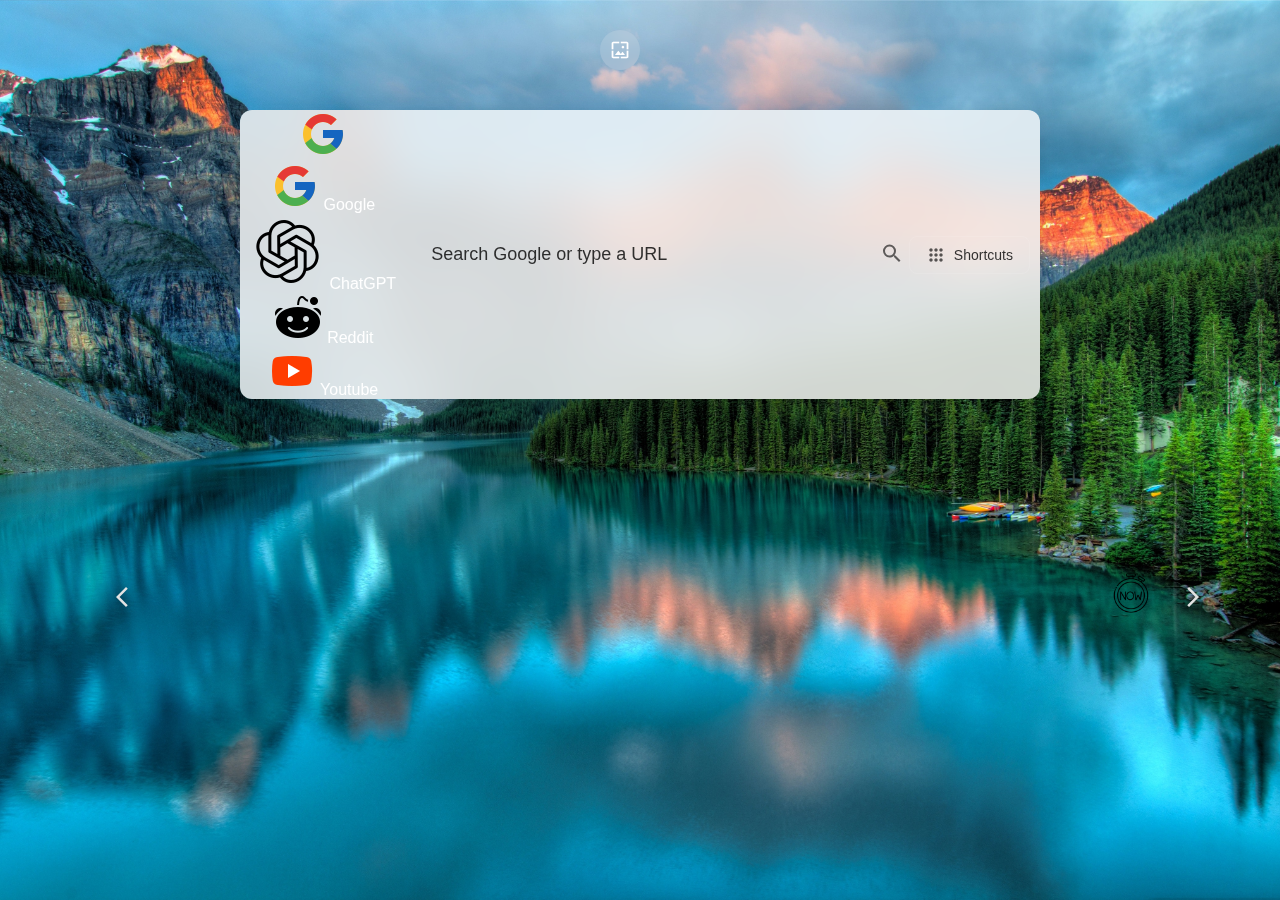
<file: extension/src/pages/index.html>
<!DOCTYPE html>
<html>
<head>
    <title>New Tab</title>
    <link rel="stylesheet" href="../styles/css/global/styles.css">
    <link rel="stylesheet" href="../styles/css/components/search.css">
    <link rel="stylesheet" href="../styles/css/components/timeline.css">
    <link rel="stylesheet" href="../styles/css/components/login.css">
    <link href="https://fonts.googleapis.com/icon?family=Material+Icons" rel="stylesheet">
</head>
<body>
    <div class="wallpaper-selector">
        <button id="changeWallpaper" class="wallpaper-button">
            <span class="material-icons">wallpaper</span>
        </button>
        <div id="wallpaperDropdown" class="wallpaper-dropdown">
            <!-- Categories and photos will be added here dynamically -->
        </div>
    </div>
    <div class="container">
        <div class="greeting"></div>
        <div class="search-bar-container">
            <div class="search-engine-selector">
                <img id="search-engine-icon" src="../assets/icons/google.png" alt="Engine Icon" />
                <div id="engine-dropdown" class="engine-dropdown">
                    <div class="engine-option" data-engine="google">
                        <img src="../assets/icons/google.png" alt="Google" /> Google
                    </div>
                    <div class="engine-option" data-engine="chatgpt">
                        <img src="../assets/icons/chatgpt.png" alt="ChatGPT" /> ChatGPT
                    </div>
                    <div class="engine-option" data-engine="reddit">
                        <img src="../assets/icons/reddit.png" alt="Reddit" /> Reddit
                    </div>
                    <div class="engine-option" data-engine="youtube">
                        <img src="../assets/icons/youtube.png" alt="Youtube" /> Youtube
                    </div>
                </div>
            </div>

            
            <div class="search-container">
                <input type="text" class="search-input" placeholder="Search Google or type a URL">
                <button class="search-button">
                    <svg focusable="false" xmlns="http://www.w3.org/2000/svg" viewBox="0 0 24 24">
                        <path d="M15.5 14h-.79l-.28-.27A6.471 6.471 0 0 0 16 9.5 6.5 6.5 0 1 0 9.5 16c1.61 0 3.09-.59 4.23-1.57l.27.28v.79l5 4.99L20.49 19l-4.99-5zm-6 0C7.01 14 5 11.99 5 9.5S7.01 5 9.5 5 14 7.01 14 9.5 11.99 14 9.5 14z"></path>
                    </svg>
                </button>
            </div>
            <div class="shortcuts-container">
                <button id="shortcuts-button" class="shortcuts-button">
                    <svg xmlns="http://www.w3.org/2000/svg" height="24px" viewBox="0 -960 960 960" width="24px" fill="currentColor">
                        <path d="M240-160q-33 0-56.5-23.5T160-240q0-33 23.5-56.5T240-320q33 0 56.5 23.5T320-240q0 33-23.5 56.5T240-160Zm240 0q-33 0-56.5-23.5T400-240q0-33 23.5-56.5T480-320q33 0 56.5 23.5T560-240q0 33-23.5 56.5T480-160Zm240 0q-33 0-56.5-23.5T640-240q0-33 23.5-56.5T720-320q33 0 56.5 23.5T800-240q0 33-23.5 56.5T720-160ZM240-400q-33 0-56.5-23.5T160-480q0-33 23.5-56.5T240-560q33 0 56.5 23.5T320-480q0 33-23.5 56.5T240-400Zm240 0q-33 0-56.5-23.5T400-480q0-33 23.5-56.5T480-560q33 0 56.5 23.5T560-480q0 33-23.5 56.5T480-400Zm240 0q-33 0-56.5-23.5T640-480q0-33 23.5-56.5T720-560q33 0 56.5 23.5T800-480q0 33-23.5 56.5T720-400ZM240-640q-33 0-56.5-23.5T160-720q0-33 23.5-56.5T240-800q33 0 56.5 23.5T320-720q0 33-23.5 56.5T240-640Zm240 0q-33 0-56.5-23.5T400-720q0-33 23.5-56.5T480-800q33 0 56.5 23.5T560-720q0 33-23.5 56.5T480-640Zm240 0q-33 0-56.5-23.5T640-720q0-33 23.5-56.5T720-800q33 0 56.5 23.5T800-720q0 33-23.5 56.5T720-640Z"/>
                    </svg>
                    <span>Shortcuts</span>
                </button>
                <div id="shortcuts-dropdown" class="shortcuts-dropdown">
                    <div id="quickLinksGrid" class="quick-links-grid">
                        <!-- Quick links will be inserted here dynamically -->
                    </div>
                </div>
            </div>
        </div>

        <!-- Login Section -->
        <div id="login-section" class="login-section" style="display: none;">
            <button id="login-button" class="login-button">Sign in with Google</button>
        </div>

        <!-- Loading Section -->
        <div id="loading" class="loading" style="display: none;">
            Loading your daily summary...
        </div>

        <!-- Timeline Container -->
        <div class="timeline-wrapper" style="display: none;">        
            <div class="timeline-container">
                <div class="timeline-line"></div>
                <div class="timeline-events" id="timeline-events"></div>
            </div>
        </div>
        
        <!-- Move these outside the timeline-wrapper -->
        <button id="scroll-left" class="nav-button">
            <img src="../assets/icons/arrow_back.svg" alt="Scroll Left" />
        </button>
        <button id="scroll-latest" class="nav-button">
            <img src="../assets/icons/now-clock.png" alt="Go to Latest" />
        </button>
        <button id="scroll-right" class="nav-button">
            <img src="../assets/icons/arrow_forward.svg" alt="Scroll Right" />
        </button>
          

        <!-- Modal for adding new shortcut -->
        <div id="addShortcutModal" class="modal">
            <div class="modal-content">
                <h3>Add Shortcut</h3>
                <div class="modal-form">
                    <div class="form-group">
                        <label for="shortcutName">Name</label>
                        <input type="text" id="shortcutName" placeholder="Enter a name">
                    </div>
                    <div class="form-group">
                        <label for="shortcutUrl">URL</label>
                        <input type="text" id="shortcutUrl" placeholder="Enter a URL">
                    </div>
                    <div class="modal-buttons">
                        <button id="cancelShortcut" class="btn-secondary">Cancel</button>
                        <button id="saveShortcut" class="btn-primary">Done</button>
                    </div>
                </div>
            </div>
        </div>

<!-- Modal for adding new search engine -->
        <div id="addEngineModal" class="modal">
            <div class="modal-content">
                <h3>Add Search Engine</h3>
                <div class="modal-form">
                    <div class="form-group">
                        <label for="engineName">Engine Name</label>
                        <input type="text" id="engineName" placeholder="Enter name (e.g., Google)" />
                    </div>
                    <div class="form-group">
                        <label for="engineUrl">Search URL</label>
                        <input type="text" id="engineUrl" placeholder="Just enter the website (e.g., google.com)" />
                        <small>Supported: google.com, youtube.com, reddit.com, chat.openai.com, wikipedia.org</small>

                    </div>
                    <div class="form-group">
                        <label for="engineIcon">Icon URL (optional)</label>
                        <input type="text" id="engineIcon" placeholder="Enter icon URL (optional)" />
                    </div>
                    <div class="modal-buttons">
                        <button id="cancelEngine" class="btn-secondary">Cancel</button>
                        <button id="saveEngine" class="btn-primary">Save Engine</button>
                    </div>
                </div>
            </div>
        </div>

    </div>
    <script type="module" src="../components/search/search.js"></script>
    <script type="module" src="./main.js"></script>
    <script type="module" src="../components/wallpaper/wallPaper.js"></script>
</body>
</html>
</file>
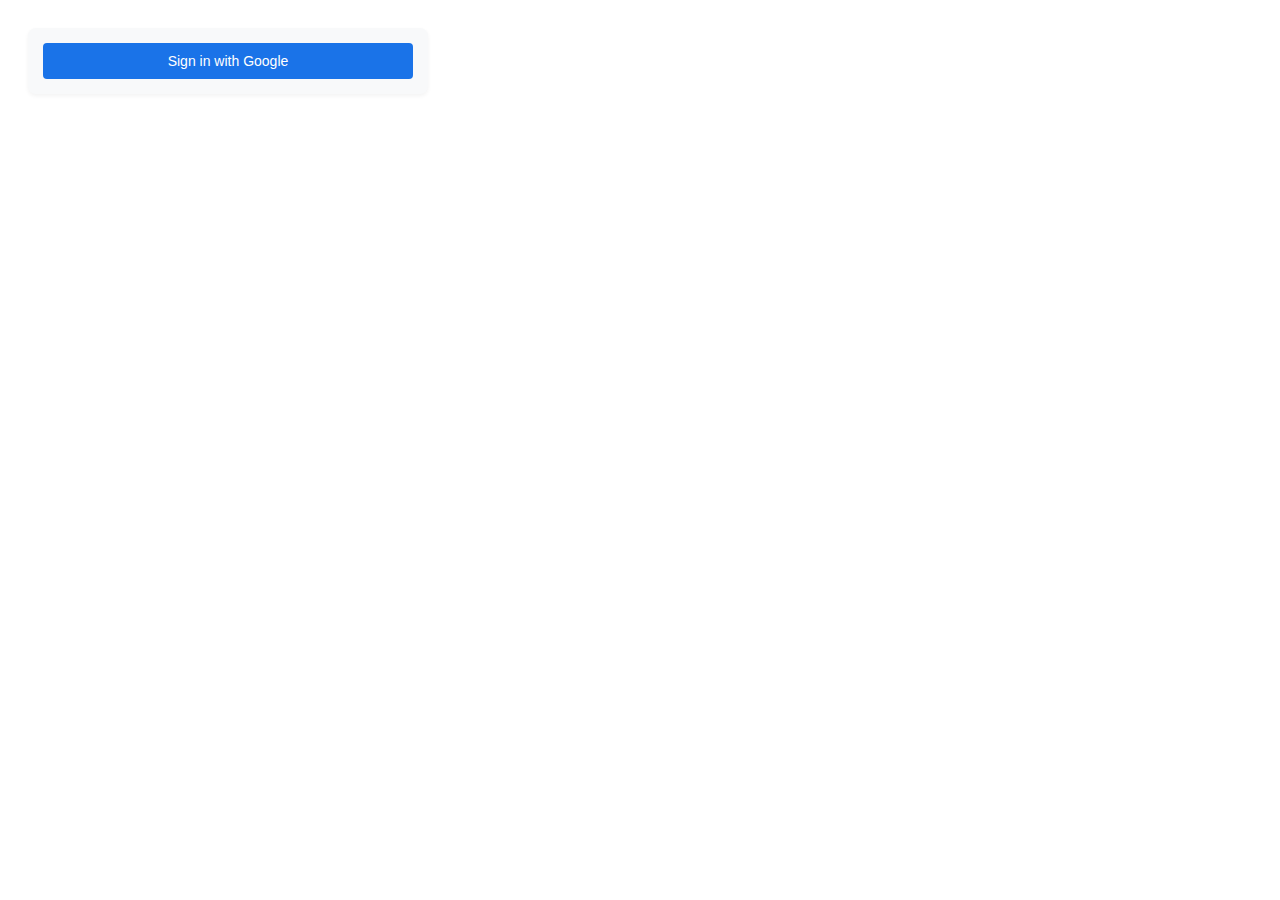
<file: popup.html>
<!DOCTYPE html>
<html>
<head>
  <title>One Minute Catch-Up</title>
  <style>
    body {
      width: 400px;
      padding: 20px;
      font-family: -apple-system, BlinkMacSystemFont, 'Segoe UI', Roboto, Oxygen, Ubuntu, Cantarell, sans-serif;
    }
    .container {
      display: flex;
      flex-direction: column;
      gap: 20px;
    }
    .section {
      background: #f8f9fa;
      border-radius: 8px;
      padding: 15px;
      box-shadow: 0 2px 4px rgba(0,0,0,0.05);
    }
    .section-title {
      font-size: 16px;
      font-weight: 600;
      color: #1a73e8;
      margin-bottom: 10px;
    }
    .content {
      font-size: 14px;
      line-height: 1.5;
      color: #202124;
    }
    .login-button {
      background: #1a73e8;
      color: white;
      border: none;
      padding: 10px 20px;
      border-radius: 4px;
      cursor: pointer;
      font-size: 14px;
      width: 100%;
      transition: background-color 0.2s;
    }
    .login-button:hover {
      background: #1557b0;
    }
    .login-button:disabled {
      background: #ccc;
      cursor: not-allowed;
    }
    .loading {
      text-align: center;
      color: #5f6368;
      padding: 20px;
    }
    .error {
      background: #fce8e6;
      color: #d93025;
      padding: 10px;
      border-radius: 4px;
      margin: 10px 0;
      font-size: 13px;
    }
    .notice {
      background: #f8f9fa;
      color: #5f6368;
      padding: 10px;
      border-radius: 4px;
      margin: 10px 0;
      font-size: 13px;
      text-align: center;
    }
    ul {
      margin: 10px 0;
      padding-left: 20px;
      list-style-type: none;
    }
    li {
      margin: 8px 0;
      padding: 8px;
      background: white;
      border-radius: 4px;
      border-left: 3px solid #1a73e8;
      display: flex;
      flex-direction: column;
      gap: 4px;
    }
    .time {
      color: #1a73e8;
      font-weight: 500;
      margin-right: 8px;
    }
    .calendar-name {
      font-size: 12px;
      opacity: 0.8;
      margin-top: 4px;
      font-style: italic;
    }
    .date-header {
      font-weight: 500;
      color: #5f6368;
      margin: 15px 0 5px 0;
    }
    /* Email styles */
    h4 {
      color: #5f6368;
      font-size: 14px;
      margin: 15px 0 8px 0;
    }
    .email-from, .email-to {
      color: #1a73e8;
      font-size: 13px;
      display: block;
    }
    .email-subject {
      display: block;
      margin-top: 2px;
      color: #202124;
    }
    #yesterday-content ul li {
      padding: 10px;
      margin: 6px 0;
      background: #f8f9fa;
      border-left: 3px solid #1a73e8;
    }
  </style>
</head>
<body>
  <div class="container">
    <div id="login-section" class="section">
      <button id="login-button" class="login-button">Sign in with Google</button>
    </div>

    <div id="summary-section" class="section" style="display: none;">
      <div class="section-title">Yesterday's Activity</div>
      <div id="yesterday-content" class="content"></div>
    </div>

    <div id="today-calendar-section" class="section" style="display: none;">
      <div class="section-title">Today's Schedule</div>
      <div id="today-calendar-content" class="content"></div>
    </div>

    <div id="tomorrow-calendar-section" class="section" style="display: none;">
      <div class="section-title">Tomorrow's Schedule</div>
      <div id="tomorrow-calendar-content" class="content"></div>
    </div>

    <div id="loading" class="loading" style="display: none;">
      Loading your daily summary...
    </div>
  </div>
  <script src="popup.js"></script>
</body>
</html>
</file>
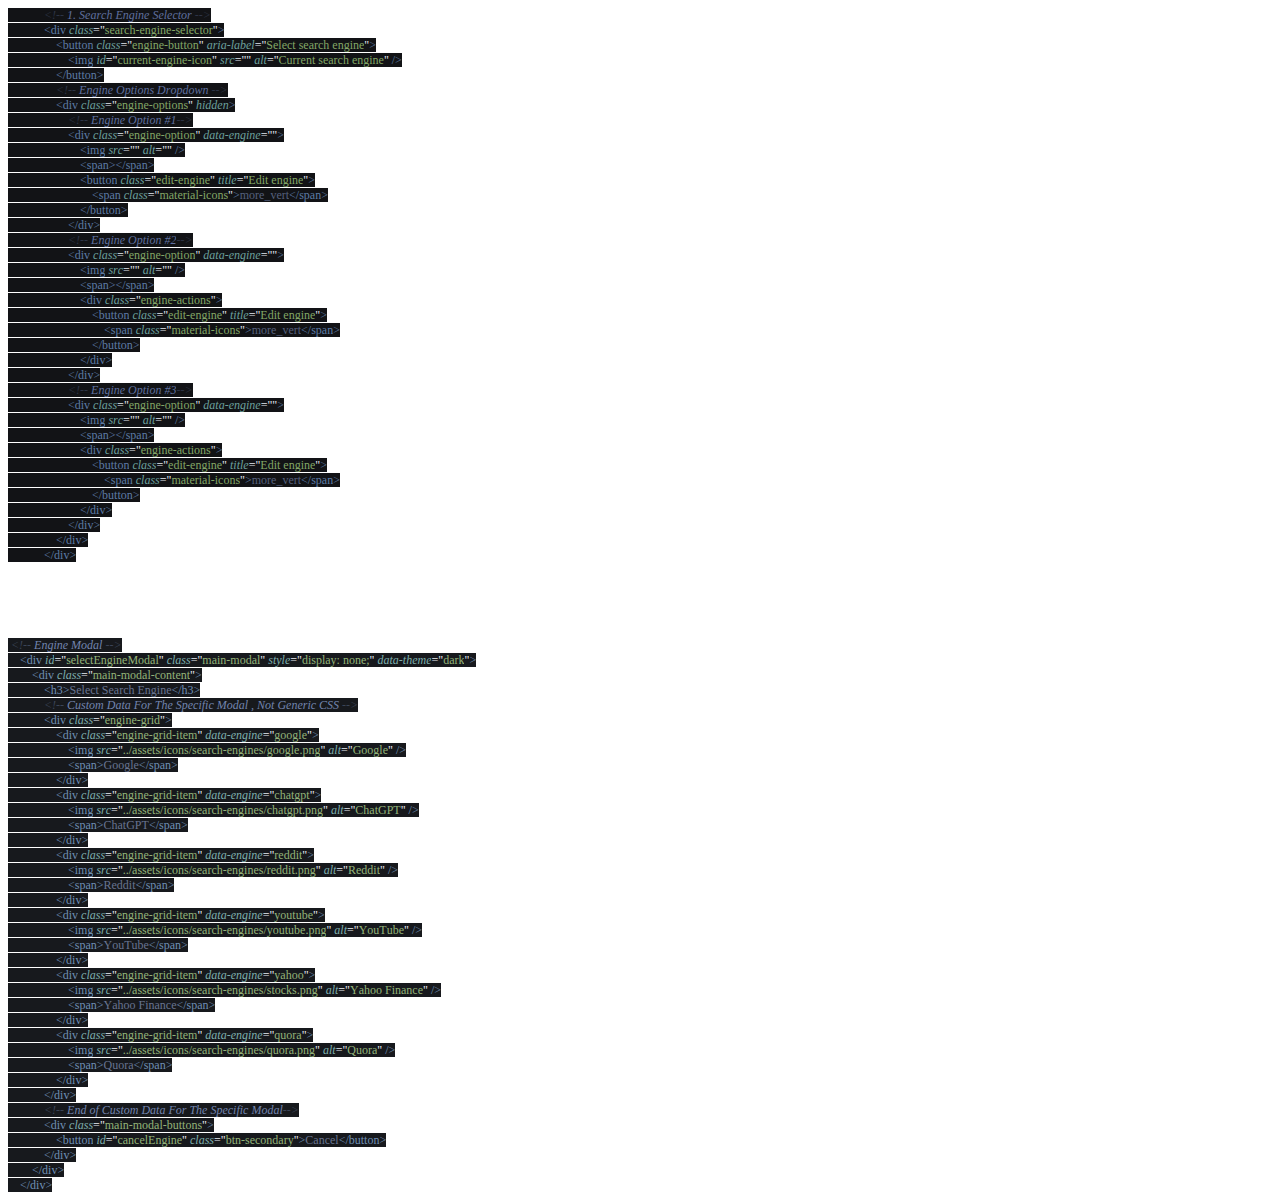
<file: search-engine-snapshot/search-engine.html>
<!DOCTYPE html PUBLIC "-//W3C//DTD HTML 4.01//EN" "http://www.w3.org/TR/html4/strict.dtd">
<html>
<head>
  <meta http-equiv="Content-Type" content="text/html; charset=utf-8">
  <meta http-equiv="Content-Style-Type" content="text/css">
  <title></title>
  <meta name="Generator" content="Cocoa HTML Writer">
  <meta name="CocoaVersion" content="2575.5">
  <style type="text/css">
    p.p1 {margin: 0.0px 0.0px 0.0px 0.0px; font: 12.0px Menlo; color: #5f6f9e; -webkit-text-stroke: #5f6f9e}
    p.p2 {margin: 0.0px 0.0px 0.0px 0.0px; font: 12.0px Menlo; color: #82a666; -webkit-text-stroke: #82a666}
    p.p3 {margin: 0.0px 0.0px 0.0px 0.0px; font: 12.0px Menlo; color: #55607d; -webkit-text-stroke: #55607d}
    p.p4 {margin: 0.0px 0.0px 0.0px 0.0px; font: 12.0px Menlo; color: #55607d; -webkit-text-stroke: #55607d; min-height: 14.0px}
    p.p5 {margin: 0.0px 0.0px 0.0px 0.0px; font: 12.0px Menlo; color: #7284ae; -webkit-text-stroke: #7284ae}
    p.p6 {margin: 0.0px 0.0px 0.0px 0.0px; font: 12.0px Menlo; color: #93b379; -webkit-text-stroke: #93b379}
    p.p7 {margin: 0.0px 0.0px 0.0px 0.0px; font: 12.0px Menlo; color: #687490; -webkit-text-stroke: #687490}
    p.p8 {margin: 0.0px 0.0px 0.0px 0.0px; font: 12.0px Menlo; color: #6f8fb4; -webkit-text-stroke: #6f8fb4}
    span.s1 {font-kerning: none; color: #55607d; background-color: #121316; -webkit-text-stroke: 0px #55607d}
    span.s2 {font-kerning: none; color: #2d3445; background-color: #121316; -webkit-text-stroke: 0px #2d3445}
    span.s3 {font-kerning: none; background-color: #121316}
    span.s4 {font-kerning: none; color: #5d7ba5; background-color: #121316; -webkit-text-stroke: 0px #5d7ba5}
    span.s5 {font-kerning: none; color: #6ca09d; background-color: #121316; -webkit-text-stroke: 0px #6ca09d}
    span.s6 {font-kerning: none; color: #e1e6ed; background-color: #121316; -webkit-text-stroke: 0px #e1e6ed}
    span.s7 {font-kerning: none; color: #82a666; background-color: #121316; -webkit-text-stroke: 0px #82a666}
    span.s8 {font-kerning: none; color: #5f6f9e; background-color: #121316; -webkit-text-stroke: 0px #5f6f9e}
    span.s9 {font-kerning: none}
    span.s10 {font-kerning: none; color: #687490; background-color: #17191d; -webkit-text-stroke: 0px #687490}
    span.s11 {font-kerning: none; color: #3b4457; background-color: #17191d; -webkit-text-stroke: 0px #3b4457}
    span.s12 {font-kerning: none; background-color: #17191d}
    span.s13 {font-kerning: none; color: #6f8fb4; background-color: #17191d; -webkit-text-stroke: 0px #6f8fb4}
    span.s14 {font-kerning: none; color: #7eafad; background-color: #17191d; -webkit-text-stroke: 0px #7eafad}
    span.s15 {font-kerning: none; color: #e7ebf1; background-color: #17191d; -webkit-text-stroke: 0px #e7ebf1}
    span.s16 {font-kerning: none; color: #93b379; background-color: #17191d; -webkit-text-stroke: 0px #93b379}
  </style>
</head>
<body>
<p class="p1"><span class="s1"><span class="Apple-converted-space">            </span></span><span class="s2"><i>&lt;!--</i></span><span class="s3"><i> 1. Search Engine Selector </i></span><span class="s2"><i>--&gt;</i><i></i></span></p>
<p class="p2"><span class="s1"><span class="Apple-converted-space">            </span></span><span class="s4">&lt;div</span><span class="s1"> </span><span class="s5"><i>class</i></span><span class="s6">="</span><span class="s3">search-engine-selector</span><span class="s6">"</span><span class="s4">&gt;</span></p>
<p class="p2"><span class="s1"><span class="Apple-converted-space">                </span></span><span class="s4">&lt;button</span><span class="s1"> </span><span class="s5"><i>class</i></span><span class="s6">="</span><span class="s3">engine-button</span><span class="s6">"</span><span class="s1"> </span><span class="s5"><i>aria-label</i></span><span class="s6">="</span><span class="s3">Select search engine</span><span class="s6">"</span><span class="s4">&gt;</span></p>
<p class="p2"><span class="s1"><span class="Apple-converted-space">                    </span></span><span class="s4">&lt;img</span><span class="s1"> </span><span class="s5"><i>id</i></span><span class="s6">="</span><span class="s3">current-engine-icon</span><span class="s6">"</span><span class="s1"> </span><span class="s5"><i>src</i></span><span class="s6">=""</span><span class="s1"> </span><span class="s5"><i>alt</i></span><span class="s6">="</span><span class="s3">Current search engine</span><span class="s6">"</span><span class="s1"> </span><span class="s4">/&gt;</span></p>
<p class="p3"><span class="s3"><span class="Apple-converted-space">                </span></span><span class="s4">&lt;/button&gt;</span></p>
<p class="p1"><span class="s1"><span class="Apple-converted-space">                </span></span><span class="s2"><i>&lt;!--</i></span><span class="s3"><i> Engine Options Dropdown </i></span><span class="s2"><i>--&gt;</i><i></i></span></p>
<p class="p3"><span class="s3"><span class="Apple-converted-space">                </span></span><span class="s4">&lt;div</span><span class="s3"> </span><span class="s5"><i>class</i></span><span class="s6">="</span><span class="s7">engine-options</span><span class="s6">"</span><span class="s3"> </span><span class="s5"><i>hidden</i></span><span class="s4">&gt;</span></p>
<p class="p3"><span class="s3"><span class="Apple-converted-space">                    </span></span><span class="s2"><i>&lt;!--</i></span><span class="s8"><i> Engine Option #1</i></span><span class="s2"><i>--&gt;</i><i></i></span></p>
<p class="p3"><span class="s3"><span class="Apple-converted-space">                    </span></span><span class="s4">&lt;div</span><span class="s3"> </span><span class="s5"><i>class</i></span><span class="s6">="</span><span class="s7">engine-option</span><span class="s6">"</span><span class="s3"> </span><span class="s5"><i>data-engine</i></span><span class="s6">=""</span><span class="s4">&gt;</span></p>
<p class="p3"><span class="s3"><span class="Apple-converted-space">                        </span></span><span class="s4">&lt;img</span><span class="s3"> </span><span class="s5"><i>src</i></span><span class="s6">=""</span><span class="s3"> </span><span class="s5"><i>alt</i></span><span class="s6">=""</span><span class="s3"> </span><span class="s4">/&gt;</span></p>
<p class="p3"><span class="s3"><span class="Apple-converted-space">                        </span></span><span class="s4">&lt;span&gt;&lt;/span&gt;</span></p>
<p class="p3"><span class="s3"><span class="Apple-converted-space">                        </span></span><span class="s4">&lt;button</span><span class="s3"> </span><span class="s5"><i>class</i></span><span class="s6">="</span><span class="s7">edit-engine</span><span class="s6">"</span><span class="s3"> </span><span class="s5"><i>title</i></span><span class="s6">="</span><span class="s7">Edit engine</span><span class="s6">"</span><span class="s4">&gt;</span></p>
<p class="p3"><span class="s3"><span class="Apple-converted-space">                            </span></span><span class="s4">&lt;span</span><span class="s3"> </span><span class="s5"><i>class</i></span><span class="s6">="</span><span class="s7">material-icons</span><span class="s6">"</span><span class="s4">&gt;</span><span class="s3">more_vert</span><span class="s4">&lt;/span&gt;</span></p>
<p class="p3"><span class="s3"><span class="Apple-converted-space">                        </span></span><span class="s4">&lt;/button&gt;</span></p>
<p class="p3"><span class="s3"><span class="Apple-converted-space">                    </span></span><span class="s4">&lt;/div&gt;</span></p>
<p class="p3"><span class="s3"><span class="Apple-converted-space">                    </span></span><span class="s2"><i>&lt;!--</i></span><span class="s8"><i> Engine Option #2</i></span><span class="s2"><i>--&gt;</i><i></i></span></p>
<p class="p3"><span class="s3"><span class="Apple-converted-space">                    </span></span><span class="s4">&lt;div</span><span class="s3"> </span><span class="s5"><i>class</i></span><span class="s6">="</span><span class="s7">engine-option</span><span class="s6">"</span><span class="s3"> </span><span class="s5"><i>data-engine</i></span><span class="s6">=""</span><span class="s4">&gt;</span></p>
<p class="p3"><span class="s3"><span class="Apple-converted-space">                        </span></span><span class="s4">&lt;img</span><span class="s3"> </span><span class="s5"><i>src</i></span><span class="s6">=""</span><span class="s3"> </span><span class="s5"><i>alt</i></span><span class="s6">=""</span><span class="s3"> </span><span class="s4">/&gt;</span></p>
<p class="p3"><span class="s3"><span class="Apple-converted-space">                        </span></span><span class="s4">&lt;span&gt;&lt;/span&gt;</span></p>
<p class="p3"><span class="s3"><span class="Apple-converted-space">                        </span></span><span class="s4">&lt;div</span><span class="s3"> </span><span class="s5"><i>class</i></span><span class="s6">="</span><span class="s7">engine-actions</span><span class="s6">"</span><span class="s4">&gt;</span></p>
<p class="p3"><span class="s3"><span class="Apple-converted-space">                            </span></span><span class="s4">&lt;button</span><span class="s3"> </span><span class="s5"><i>class</i></span><span class="s6">="</span><span class="s7">edit-engine</span><span class="s6">"</span><span class="s3"> </span><span class="s5"><i>title</i></span><span class="s6">="</span><span class="s7">Edit engine</span><span class="s6">"</span><span class="s4">&gt;</span></p>
<p class="p3"><span class="s3"><span class="Apple-converted-space">                                </span></span><span class="s4">&lt;span</span><span class="s3"> </span><span class="s5"><i>class</i></span><span class="s6">="</span><span class="s7">material-icons</span><span class="s6">"</span><span class="s4">&gt;</span><span class="s3">more_vert</span><span class="s4">&lt;/span&gt;</span></p>
<p class="p3"><span class="s3"><span class="Apple-converted-space">                            </span></span><span class="s4">&lt;/button&gt;</span></p>
<p class="p3"><span class="s3"><span class="Apple-converted-space">                        </span></span><span class="s4">&lt;/div&gt;</span></p>
<p class="p3"><span class="s3"><span class="Apple-converted-space">                    </span></span><span class="s4">&lt;/div&gt;</span></p>
<p class="p3"><span class="s3"><span class="Apple-converted-space">                    </span></span><span class="s2"><i>&lt;!--</i></span><span class="s8"><i> Engine Option #3</i></span><span class="s2"><i>--&gt;</i><i></i></span></p>
<p class="p3"><span class="s3"><span class="Apple-converted-space">                    </span></span><span class="s4">&lt;div</span><span class="s3"> </span><span class="s5"><i>class</i></span><span class="s6">="</span><span class="s7">engine-option</span><span class="s6">"</span><span class="s3"> </span><span class="s5"><i>data-engine</i></span><span class="s6">=""</span><span class="s4">&gt;</span></p>
<p class="p3"><span class="s3"><span class="Apple-converted-space">                        </span></span><span class="s4">&lt;img</span><span class="s3"> </span><span class="s5"><i>src</i></span><span class="s6">=""</span><span class="s3"> </span><span class="s5"><i>alt</i></span><span class="s6">=""</span><span class="s3"> </span><span class="s4">/&gt;</span></p>
<p class="p3"><span class="s3"><span class="Apple-converted-space">                        </span></span><span class="s4">&lt;span&gt;&lt;/span&gt;</span></p>
<p class="p3"><span class="s3"><span class="Apple-converted-space">                        </span></span><span class="s4">&lt;div</span><span class="s3"> </span><span class="s5"><i>class</i></span><span class="s6">="</span><span class="s7">engine-actions</span><span class="s6">"</span><span class="s4">&gt;</span></p>
<p class="p3"><span class="s3"><span class="Apple-converted-space">                            </span></span><span class="s4">&lt;button</span><span class="s3"> </span><span class="s5"><i>class</i></span><span class="s6">="</span><span class="s7">edit-engine</span><span class="s6">"</span><span class="s3"> </span><span class="s5"><i>title</i></span><span class="s6">="</span><span class="s7">Edit engine</span><span class="s6">"</span><span class="s4">&gt;</span></p>
<p class="p3"><span class="s3"><span class="Apple-converted-space">                                </span></span><span class="s4">&lt;span</span><span class="s3"> </span><span class="s5"><i>class</i></span><span class="s6">="</span><span class="s7">material-icons</span><span class="s6">"</span><span class="s4">&gt;</span><span class="s3">more_vert</span><span class="s4">&lt;/span&gt;</span></p>
<p class="p3"><span class="s3"><span class="Apple-converted-space">                            </span></span><span class="s4">&lt;/button&gt;</span></p>
<p class="p3"><span class="s3"><span class="Apple-converted-space">                        </span></span><span class="s4">&lt;/div&gt;</span></p>
<p class="p3"><span class="s3"><span class="Apple-converted-space">                    </span></span><span class="s4">&lt;/div&gt;</span></p>
<p class="p3"><span class="s3"><span class="Apple-converted-space">                </span></span><span class="s4">&lt;/div&gt;</span></p>
<p class="p3"><span class="s3"><span class="Apple-converted-space">            </span></span><span class="s4">&lt;/div&gt;</span></p>
<p class="p4"><span class="s9"></span><br></p>
<p class="p4"><span class="s9"></span><br></p>
<p class="p4"><span class="s9"></span><br></p>
<p class="p4"><span class="s9"></span><br></p>
<p class="p4"><span class="s9"></span><br></p>
<p class="p5"><span class="s10"><span class="Apple-converted-space"> </span></span><span class="s11"><i>&lt;!--</i></span><span class="s12"><i> Engine Modal </i></span><span class="s11"><i>--&gt;</i><i></i></span></p>
<p class="p6"><span class="s10"><span class="Apple-converted-space">    </span></span><span class="s13">&lt;div</span><span class="s10"> </span><span class="s14"><i>id</i></span><span class="s15">="</span><span class="s12">selectEngineModal</span><span class="s15">"</span><span class="s10"> </span><span class="s14"><i>class</i></span><span class="s15">="</span><span class="s12">main-modal</span><span class="s15">"</span><span class="s10"> </span><span class="s14"><i>style</i></span><span class="s15">="</span><span class="s12">display: none;</span><span class="s15">"</span><span class="s10"> </span><span class="s14"><i>data-theme</i></span><span class="s15">="</span><span class="s12">dark</span><span class="s15">"</span><span class="s13">&gt;</span></p>
<p class="p6"><span class="s10"><span class="Apple-converted-space">        </span></span><span class="s13">&lt;div</span><span class="s10"> </span><span class="s14"><i>class</i></span><span class="s15">="</span><span class="s12">main-modal-content</span><span class="s15">"</span><span class="s13">&gt;</span></p>
<p class="p7"><span class="s12"><span class="Apple-converted-space">            </span></span><span class="s13">&lt;h3&gt;</span><span class="s12">Select Search Engine</span><span class="s13">&lt;/h3&gt;</span></p>
<p class="p5"><span class="s10"><span class="Apple-converted-space">            </span></span><span class="s11"><i>&lt;!--</i></span><span class="s12"><i> Custom Data For The Specific Modal , Not Generic CSS </i></span><span class="s11"><i>--&gt;</i><i></i></span></p>
<p class="p7"><span class="s12"><span class="Apple-converted-space">            </span></span><span class="s13">&lt;div</span><span class="s12"> </span><span class="s14"><i>class</i></span><span class="s15">="</span><span class="s16">engine-grid</span><span class="s15">"</span><span class="s13">&gt;</span></p>
<p class="p6"><span class="s10"><span class="Apple-converted-space">                </span></span><span class="s13">&lt;div</span><span class="s10"> </span><span class="s14"><i>class</i></span><span class="s15">="</span><span class="s12">engine-grid-item</span><span class="s15">"</span><span class="s10"> </span><span class="s14"><i>data-engine</i></span><span class="s15">="</span><span class="s12">google</span><span class="s15">"</span><span class="s13">&gt;</span></p>
<p class="p6"><span class="s10"><span class="Apple-converted-space">                    </span></span><span class="s13">&lt;img</span><span class="s10"> </span><span class="s14"><i>src</i></span><span class="s15">="</span><span class="s12">../assets/icons/search-engines/google.png</span><span class="s15">"</span><span class="s10"> </span><span class="s14"><i>alt</i></span><span class="s15">="</span><span class="s12">Google</span><span class="s15">"</span><span class="s10"> </span><span class="s13">/&gt;</span></p>
<p class="p7"><span class="s12"><span class="Apple-converted-space">                    </span></span><span class="s13">&lt;span&gt;</span><span class="s12">Google</span><span class="s13">&lt;/span&gt;</span></p>
<p class="p7"><span class="s12"><span class="Apple-converted-space">                </span></span><span class="s13">&lt;/div&gt;</span></p>
<p class="p6"><span class="s10"><span class="Apple-converted-space">                </span></span><span class="s13">&lt;div</span><span class="s10"> </span><span class="s14"><i>class</i></span><span class="s15">="</span><span class="s12">engine-grid-item</span><span class="s15">"</span><span class="s10"> </span><span class="s14"><i>data-engine</i></span><span class="s15">="</span><span class="s12">chatgpt</span><span class="s15">"</span><span class="s13">&gt;</span></p>
<p class="p6"><span class="s10"><span class="Apple-converted-space">                    </span></span><span class="s13">&lt;img</span><span class="s10"> </span><span class="s14"><i>src</i></span><span class="s15">="</span><span class="s12">../assets/icons/search-engines/chatgpt.png</span><span class="s15">"</span><span class="s10"> </span><span class="s14"><i>alt</i></span><span class="s15">="</span><span class="s12">ChatGPT</span><span class="s15">"</span><span class="s10"> </span><span class="s13">/&gt;</span></p>
<p class="p7"><span class="s12"><span class="Apple-converted-space">                    </span></span><span class="s13">&lt;span&gt;</span><span class="s12">ChatGPT</span><span class="s13">&lt;/span&gt;</span></p>
<p class="p7"><span class="s12"><span class="Apple-converted-space">                </span></span><span class="s13">&lt;/div&gt;</span></p>
<p class="p6"><span class="s10"><span class="Apple-converted-space">                </span></span><span class="s13">&lt;div</span><span class="s10"> </span><span class="s14"><i>class</i></span><span class="s15">="</span><span class="s12">engine-grid-item</span><span class="s15">"</span><span class="s10"> </span><span class="s14"><i>data-engine</i></span><span class="s15">="</span><span class="s12">reddit</span><span class="s15">"</span><span class="s13">&gt;</span></p>
<p class="p6"><span class="s10"><span class="Apple-converted-space">                    </span></span><span class="s13">&lt;img</span><span class="s10"> </span><span class="s14"><i>src</i></span><span class="s15">="</span><span class="s12">../assets/icons/search-engines/reddit.png</span><span class="s15">"</span><span class="s10"> </span><span class="s14"><i>alt</i></span><span class="s15">="</span><span class="s12">Reddit</span><span class="s15">"</span><span class="s10"> </span><span class="s13">/&gt;</span></p>
<p class="p7"><span class="s12"><span class="Apple-converted-space">                    </span></span><span class="s13">&lt;span&gt;</span><span class="s12">Reddit</span><span class="s13">&lt;/span&gt;</span></p>
<p class="p7"><span class="s12"><span class="Apple-converted-space">                </span></span><span class="s13">&lt;/div&gt;</span></p>
<p class="p6"><span class="s10"><span class="Apple-converted-space">                </span></span><span class="s13">&lt;div</span><span class="s10"> </span><span class="s14"><i>class</i></span><span class="s15">="</span><span class="s12">engine-grid-item</span><span class="s15">"</span><span class="s10"> </span><span class="s14"><i>data-engine</i></span><span class="s15">="</span><span class="s12">youtube</span><span class="s15">"</span><span class="s13">&gt;</span></p>
<p class="p6"><span class="s10"><span class="Apple-converted-space">                    </span></span><span class="s13">&lt;img</span><span class="s10"> </span><span class="s14"><i>src</i></span><span class="s15">="</span><span class="s12">../assets/icons/search-engines/youtube.png</span><span class="s15">"</span><span class="s10"> </span><span class="s14"><i>alt</i></span><span class="s15">="</span><span class="s12">YouTube</span><span class="s15">"</span><span class="s10"> </span><span class="s13">/&gt;</span></p>
<p class="p7"><span class="s12"><span class="Apple-converted-space">                    </span></span><span class="s13">&lt;span&gt;</span><span class="s12">YouTube</span><span class="s13">&lt;/span&gt;</span></p>
<p class="p7"><span class="s12"><span class="Apple-converted-space">                </span></span><span class="s13">&lt;/div&gt;</span></p>
<p class="p6"><span class="s10"><span class="Apple-converted-space">                </span></span><span class="s13">&lt;div</span><span class="s10"> </span><span class="s14"><i>class</i></span><span class="s15">="</span><span class="s12">engine-grid-item</span><span class="s15">"</span><span class="s10"> </span><span class="s14"><i>data-engine</i></span><span class="s15">="</span><span class="s12">yahoo</span><span class="s15">"</span><span class="s13">&gt;</span></p>
<p class="p6"><span class="s10"><span class="Apple-converted-space">                    </span></span><span class="s13">&lt;img</span><span class="s10"> </span><span class="s14"><i>src</i></span><span class="s15">="</span><span class="s12">../assets/icons/search-engines/stocks.png</span><span class="s15">"</span><span class="s10"> </span><span class="s14"><i>alt</i></span><span class="s15">="</span><span class="s12">Yahoo Finance</span><span class="s15">"</span><span class="s10"> </span><span class="s13">/&gt;</span></p>
<p class="p7"><span class="s12"><span class="Apple-converted-space">                    </span></span><span class="s13">&lt;span&gt;</span><span class="s12">Yahoo Finance</span><span class="s13">&lt;/span&gt;</span></p>
<p class="p7"><span class="s12"><span class="Apple-converted-space">                </span></span><span class="s13">&lt;/div&gt;</span></p>
<p class="p6"><span class="s10"><span class="Apple-converted-space">                </span></span><span class="s13">&lt;div</span><span class="s10"> </span><span class="s14"><i>class</i></span><span class="s15">="</span><span class="s12">engine-grid-item</span><span class="s15">"</span><span class="s10"> </span><span class="s14"><i>data-engine</i></span><span class="s15">="</span><span class="s12">quora</span><span class="s15">"</span><span class="s13">&gt;</span></p>
<p class="p6"><span class="s10"><span class="Apple-converted-space">                    </span></span><span class="s13">&lt;img</span><span class="s10"> </span><span class="s14"><i>src</i></span><span class="s15">="</span><span class="s12">../assets/icons/search-engines/quora.png</span><span class="s15">"</span><span class="s10"> </span><span class="s14"><i>alt</i></span><span class="s15">="</span><span class="s12">Quora</span><span class="s15">"</span><span class="s10"> </span><span class="s13">/&gt;</span></p>
<p class="p7"><span class="s12"><span class="Apple-converted-space">                    </span></span><span class="s13">&lt;span&gt;</span><span class="s12">Quora</span><span class="s13">&lt;/span&gt;</span></p>
<p class="p7"><span class="s12"><span class="Apple-converted-space">                </span></span><span class="s13">&lt;/div&gt;</span></p>
<p class="p7"><span class="s12"><span class="Apple-converted-space">            </span></span><span class="s13">&lt;/div&gt;</span></p>
<p class="p5"><span class="s10"><span class="Apple-converted-space">            </span></span><span class="s11"><i>&lt;!--</i></span><span class="s12"><i> End of Custom Data For The Specific Modal</i></span><span class="s11"><i>--&gt;</i><i></i></span></p>
<p class="p6"><span class="s10"><span class="Apple-converted-space">            </span></span><span class="s13">&lt;div</span><span class="s10"> </span><span class="s14"><i>class</i></span><span class="s15">="</span><span class="s12">main-modal-buttons</span><span class="s15">"</span><span class="s13">&gt;</span></p>
<p class="p6"><span class="s10"><span class="Apple-converted-space">                </span></span><span class="s13">&lt;button</span><span class="s10"> </span><span class="s14"><i>id</i></span><span class="s15">="</span><span class="s12">cancelEngine</span><span class="s15">"</span><span class="s10"> </span><span class="s14"><i>class</i></span><span class="s15">="</span><span class="s12">btn-secondary</span><span class="s15">"</span><span class="s13">&gt;</span><span class="s10">Cancel</span><span class="s13">&lt;/button&gt;</span></p>
<p class="p7"><span class="s12"><span class="Apple-converted-space">            </span></span><span class="s13">&lt;/div&gt;</span></p>
<p class="p7"><span class="s12"><span class="Apple-converted-space">        </span></span><span class="s13">&lt;/div&gt;</span></p>
<p class="p8"><span class="s10"><span class="Apple-converted-space">    </span></span><span class="s12">&lt;/div&gt;</span></p>
</body>
</html>
</file>
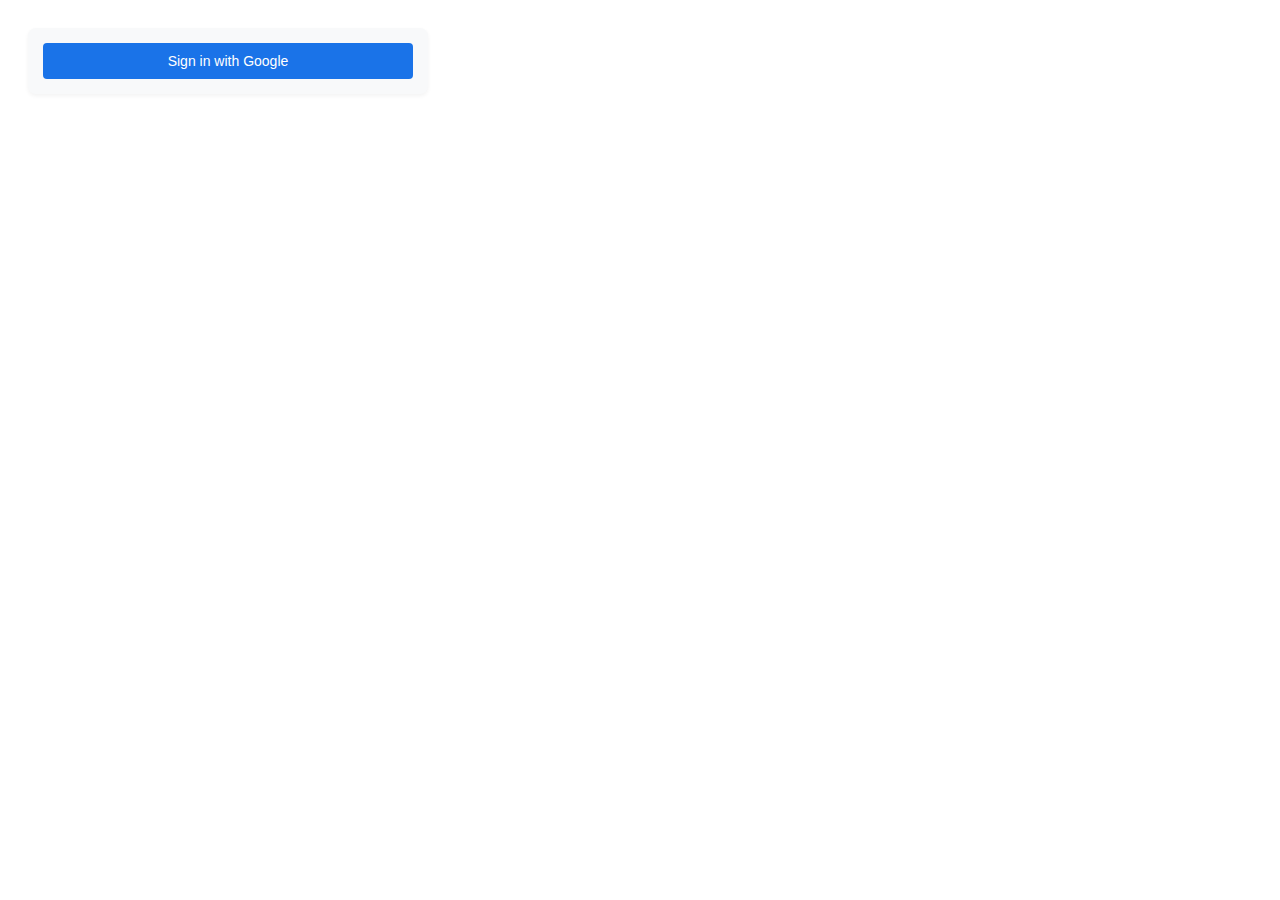
<file: extension/popup/popup.html>
<!DOCTYPE html>
<html>
<head>
  <title>One Minute Catch-Up</title>
  <style>
    body {
      width: 400px;
      padding: 20px;
      font-family: -apple-system, BlinkMacSystemFont, 'Segoe UI', Roboto, Oxygen, Ubuntu, Cantarell, sans-serif;
    }
    .container {
      display: flex;
      flex-direction: column;
      gap: 20px;
    }
    .section {
      background: #f8f9fa;
      border-radius: 8px;
      padding: 15px;
      box-shadow: 0 2px 4px rgba(0,0,0,0.05);
    }
    .section-title {
      font-size: 16px;
      font-weight: 600;
      color: #1a73e8;
      margin-bottom: 10px;
    }
    .content {
      font-size: 14px;
      line-height: 1.5;
      color: #202124;
    }
    .login-button {
      background: #1a73e8;
      color: white;
      border: none;
      padding: 10px 20px;
      border-radius: 4px;
      cursor: pointer;
      font-size: 14px;
      width: 100%;
      transition: background-color 0.2s;
    }
    .login-button:hover {
      background: #1557b0;
    }
    .login-button:disabled {
      background: #ccc;
      cursor: not-allowed;
    }
    .loading {
      text-align: center;
      color: #5f6368;
      padding: 20px;
    }
    .error {
      background: #fce8e6;
      color: #d93025;
      padding: 10px;
      border-radius: 4px;
      margin: 10px 0;
      font-size: 13px;
    }
    .notice {
      background: #f8f9fa;
      color: #5f6368;
      padding: 10px;
      border-radius: 4px;
      margin: 10px 0;
      font-size: 13px;
      text-align: center;
    }
    ul {
      margin: 10px 0;
      padding-left: 20px;
      list-style-type: none;
    }
    li {
      margin: 8px 0;
      padding: 8px;
      background: white;
      border-radius: 4px;
      border-left: 3px solid #1a73e8;
      display: flex;
      flex-direction: column;
      gap: 4px;
    }
    .time {
      color: #1a73e8;
      font-weight: 500;
      margin-right: 8px;
    }
    .calendar-name {
      font-size: 12px;
      opacity: 0.8;
      margin-top: 4px;
      font-style: italic;
    }
    .date-header {
      font-weight: 500;
      color: #5f6368;
      margin: 15px 0 5px 0;
    }
    /* Email styles */
    h4 {
      color: #5f6368;
      font-size: 14px;
      margin: 15px 0 8px 0;
    }
    .email-from, .email-to {
      color: #1a73e8;
      font-size: 13px;
      display: block;
    }
    .email-subject {
      display: block;
      margin-top: 2px;
      color: #202124;
    }
    #yesterday-content ul li {
      padding: 10px;
      margin: 6px 0;
      background: #f8f9fa;
      border-left: 3px solid #1a73e8;
    }
  </style>
</head>
<body>
  <div class="container">
    <div id="login-section" class="section">
      <button id="login-button" class="login-button">Sign in with Google</button>
    </div>

    <div id="summary-section" class="section" style="display: none;">
      <div class="section-title">Yesterday's Activity</div>
      <div id="yesterday-content" class="content"></div>
    </div>

    <div id="today-calendar-section" class="section" style="display: none;">
      <div class="section-title">Today's Schedule</div>
      <div id="today-calendar-content" class="content"></div>
    </div>

    <div id="tomorrow-calendar-section" class="section" style="display: none;">
      <div class="section-title">Tomorrow's Schedule</div>
      <div id="tomorrow-calendar-content" class="content"></div>
    </div>

    <div id="loading" class="loading" style="display: none;">
      Loading your daily summary...
    </div>
  </div>
</body>
</html>
</file>
<file: extension/src/styles/css/global/styles.css>
* {
    margin: 0;
    padding: 0;
    box-sizing: border-box;
}

body {
    font-family: -apple-system, BlinkMacSystemFont, 'Segoe UI', Roboto, Oxygen, Ubuntu, Cantarell, sans-serif;
    background: linear-gradient(135deg, #1a1a1a 0%, #2d2d2d 100%);
    min-height: 100vh;
    display: flex;
    flex-direction: column;
    align-items: center;
    justify-content: flex-start;
    padding: 10px 20px;
    color: #ffffff;
    overflow: hidden;
}

.container {
    width: 100%;
    max-width: 2000px;
    text-align: center;
    padding: 0px;
    margin: 0 auto;
}

.greeting {
    font-size: 35px;
    font-weight: 600;
    color: #ffffff;
    margin-bottom: 60px;
    margin-top: 60px;
    background: linear-gradient(45deg, #6d6b6b, #323232);
    -webkit-background-clip: text;
    -webkit-text-fill-color: transparent;
}

.wallpaper-selector {
    position: fixed;
    top: 20px;
    right: 20px;
}

.wallpaper-button {
    background: rgba(255, 255, 255, 0.1);
    border: none;
    border-radius: 50%;
    width: 40px;
    height: 40px;
    cursor: pointer;
    display: flex;
    align-items: center;
    justify-content: center;
    color: white;
    transition: background 0.3s;
}

.wallpaper-button:hover {
    background: rgba(255, 255, 255, 0.2);
}

.wallpaper-dropdown {
    position: absolute;
    right: 0;
    top: 50px;
    background: rgba(0, 0, 0, 0.75);
    border-radius: 12px;
    padding: 12px;
    box-shadow: 0 4px 20px rgba(0, 0, 0, 0.2);
    display: none;
    width: 300px;
    max-height: 400px;
    overflow-y: auto;
    backdrop-filter: blur(12px);
    border: 1px solid rgba(255, 255, 255, 0.1);
    z-index: 1001;
}

.wallpaper-dropdown.show {
    display: block;
}

.wallpaper-category {
    margin-bottom: 15px;
}

.wallpaper-category h3 {
    color: white;
    margin-bottom: 10px;
    font-size: 14px;
}

.wallpaper-grid {
    display: grid;
    grid-template-columns: repeat(3, 1fr);
    gap: 5px;
}

.wallpaper-thumbnail {
    width: 100%;
    aspect-ratio: 16/9;
    object-fit: cover;
    border-radius: 4px;
    cursor: pointer;
    transition: transform 0.2s;
}

.wallpaper-thumbnail:hover {
    transform: scale(1.05);
}

/* Top Right Buttons Container */
.top-right-buttons {
    position: fixed;
    top: 20px;
    right: 20px;
    display: flex;
    flex-direction: column;
    gap: 15px;
    z-index: 1001;
    align-items: flex-end;
}

/* Button Selectors */
.wallpaper-selector {
    position: relative;
}

/* Common Button Styles */
.wallpaper-button {
    background: rgba(255, 255, 255, 0.15);
    border: none;
    border-radius: 50%;
    width: 40px;
    height: 40px;
    display: flex;
    align-items: center;
    justify-content: center;
    cursor: pointer;
    transition: all 0.2s ease;
    color: white;
    backdrop-filter: blur(8px);
}

.wallpaper-button:hover {
    background: rgba(255, 255, 255, 0.25);
    transform: translateY(-2px);
}

.wallpaper-button .material-icons {
    font-size: 20px;
}



/* Common Button Styles */
.filter-menu {
    position: fixed;
    bottom: 20px;
    right: 20px;
    z-index: 1000;
  }
  
  .filter-button {
    background: rgba(255, 255, 255, 0.1);
    border: none;
    border-radius: 50%;
    width: 48px;
    height: 48px;
    cursor: pointer;
    display: flex;
    align-items: center;
    justify-content: center;
    color: white;
    transition: transform 0.3s, opacity 0.2s, bottom 0.3s;
    position: absolute;
    right: 0;
    opacity: 0;
    pointer-events: none;
  }
  
  .filter-button img,
  .filter-button .material-icons {
    width: 24px;
    height: 24px;
  }
  
  .filter-button.main {
    position: static;
    opacity: 1;
    pointer-events: auto;
    transform: none;
  }
  
  .filter-button.rotated {
    transform: rotate(180deg);
  }
  
  .expanded-filter-buttons {
    display: flex;
    flex-direction: column-reverse;
    gap: 10px;
    position: absolute;
    bottom: 60px;
    right: 0;
  }
  
  .filter-menu.active .expanded-filter-buttons .filter-button {
    opacity: 1;
    pointer-events: auto;
    position: relative;
  }
  
  .date-picker {
    position: absolute;
    bottom: 380px;
    right: 0;
    background: rgba(255, 255, 255, 0.95);
    padding: 8px;
    border-radius: 10px;
    box-shadow: 0 2px 10px rgba(0,0,0,0.1);
  }

  .date-picker.hidden {
    display: none !important;
  }
  
  

/* Wallpaper Dropdown Specific Styles */
.wallpaper-category {
    margin-bottom: 15px;
}

.wallpaper-category h3 {
    color: white;
    margin-bottom: 10px;
    font-size: 14px;
}

.wallpaper-grid {
    display: grid;
    grid-template-columns: repeat(3, 1fr);
    gap: 5px;
}

.wallpaper-thumbnail {
    width: 100%;
    aspect-ratio: 16/9;
    object-fit: cover;
    border-radius: 4px;
    cursor: pointer;
    transition: transform 0.2s;
}

.wallpaper-thumbnail:hover {
    transform: scale(1.05);
}
</file>
<file: extension/src/styles/css/components/search.css>
/* Search Bar and Input */
.search-bar-container {
    position: relative;
    width: 800px;
    margin: 0 auto;
    display: flex;
    align-items: center;
    gap: 15px;
    background: rgba(255, 255, 255, 0.8);
    backdrop-filter: blur(30px);
    padding: 0px 10px;
    border-radius: 12px;
    box-shadow: 0 4px 20px rgba(0, 0, 0, 0.1);
    z-index: 1000;
}

.search-container {
    flex: 1;
    position: relative;
    z-index: 1000;
}

.search-input {
    width: 100%;
    padding: 15px 40px 15px 20px;
    font-size: 18px;
    background: transparent;
    border: none;
    outline: none;
}

.search-input::placeholder {
    color: rgba(0, 0, 0, 0.8);
    font-weight: 500;
}


/* Search Button */
.search-button {
    position: absolute;
    right: -20px;
    top: 50%;
    transform: translateY(-50%);
    background: transparent;
    border: none;
    padding: 10px;
    cursor: pointer;
    color: rgba(0, 0, 0, 0.6);
}

.search-button svg {
    width: 24px;
    height: 24px;
    fill: currentColor;
}

.search-button:hover {
    color: #000000;
}

/* Search Suggestions */
.search-suggestions {
    position: fixed;
    top: calc(var(--search-bar-top) + 50px);
    width: 800px;
    background: rgba(255, 255, 255, 0.8);
    backdrop-filter: blur(30px);
    border-radius: 0 0 12px 12px;
    box-shadow: 0 4px 12px rgba(0, 0, 0, 0.1);
    z-index: 999;
    max-height: 320px;
    overflow-y: auto;
    display: none;
}

.suggestion-item {
    padding: 12px 30px;
    cursor: pointer;
    display: flex;
    align-items: center;
    gap: 14px;
    color: #000000;
    transition: background-color 0.1s;
    font-size: 15px;
}


.suggestion-item:hover {
    background-color: rgba(150, 150, 150, 0.5);
}


.history-icon {
    width: 18px;
    height: 18px;
    opacity: 0.7;
    filter: brightness(0) saturate(100%);
}

.remove-button {
    background: transparent;
    border: none;
    cursor: pointer;
    padding: 5px;
    display: flex;
    opacity: 0.5;
    transition: opacity 0.1s;
    border-radius: 50%;
    margin-left: auto;
}

.remove-button:hover {
    opacity: 1;
    background-color: rgba(255, 255, 255, 0.5);
}

.remove-icon {
    width: 16px;
    height: 16px;
    filter: brightness(0) saturate(100%);
}

/* Suggestions Scrollbar */
.search-suggestions::-webkit-scrollbar {
    width: 8px;
}

.search-suggestions::-webkit-scrollbar-thumb {
    background: rgba(0, 0, 0, 0.2);
    border-radius: 4px;
}

.search-suggestions::-webkit-scrollbar-thumb:hover {
    background: rgba(0, 0, 0, 0.4);
    
}

/* Shortcuts Container and Button */
.shortcuts-container {
    position: relative;
}

.shortcuts-button {
    background: transparent;
    border: 1px solid rgba(255, 255, 255, 0.1);
    border-radius: 8px;
    padding: 8px 16px;
    color: rgba(0, 0, 0, 0.8);
    cursor: pointer;
    display: flex;
    align-items: center;
    gap: 8px;
    transition: all 0.1s ease;
    font-size: 14px;
}

.shortcuts-button:hover {
    color: rgba(0, 0, 0, 1);
}

.shortcuts-button svg {
    width: 20px;
    height: 20px;
    opacity: 0.8;
    transition: opacity 0.1s ease;
}

.shortcuts-button:hover svg {
    opacity: 1;
}

/* Shortcuts Dropdown */
.shortcuts-dropdown {
    position: fixed;
    top: calc(var(--shortcuts-button-top) + var(--shortcuts-button-height) + 10px);
    right: var(--shortcuts-button-right);
    width: 300px;
    background: rgba(255, 255, 255, 0.8);
    backdrop-filter: blur(30px);
    border-radius: 12px;
    padding: 16px;
    box-shadow: 0 4px 20px rgba(0, 0, 0, 0.1);
    display: none;
    z-index: 999;
    isolation: isolate;
    overflow: visible;
}

.shortcuts-dropdown.show {
    display: block;
}

/* Quick Links Grid */
.quick-links-grid {
    display: grid;
    grid-template-columns: repeat(3, 1fr);
    gap: 8px;
    max-height: 360px;
    overflow-y: auto;
    overflow: visible;
}

.quick-links-grid::-webkit-scrollbar {
    width: 6px;
}

.quick-links-grid::-webkit-scrollbar-track {
    background: rgba(255, 255, 255, 0.1);
    border-radius: 3px;
}

.quick-links-grid::-webkit-scrollbar-thumb {
    background: rgba(255, 255, 255, 0.2);
    border-radius: 3px;
}

/* Quick Link Items */
.quick-link {
    text-decoration: none;
    color: #000000;
    display: flex;
    flex-direction: column;
    align-items: center;
    gap: 8px;
    transition: transform 0.2s ease;
    padding: 8px;
    position: relative;
    overflow: visible;
}

.quick-link:hover {
    transform: translateY(-2px);
    background: none;
}

.quick-link-icon {
    width: 40px;
    height: 40px;
    background: rgba(255, 255, 255, 0.1);
    border-radius: 8px;
    display: flex;
    align-items: center;
    justify-content: center;
    font-size: 20px;
    transition: background-color 0.2s ease;
}

.quick-link-icon img {
    width: 20px;
    height: 20px;
    object-fit: contain;
}

.quick-link:hover .quick-link-icon {
    background: rgba(119, 119, 119, 0.8);
}

.quick-link-icon.add-icon {
    background-color: rgba(150, 150, 150, 0.8);
    cursor: pointer;
}

.quick-link-title {
    font-size: 12px;
    text-align: center;
    white-space: nowrap;
    overflow: hidden;
    text-overflow: ellipsis;
    width: 100%;
    color: rgba(0, 0, 0, 0.8);
}

/* Menu Button and Dropdown */
.menu-button {
    position: absolute;
    top: 0;
    right: 0;
    background: transparent;
    border: none;
    padding: 4px;
    cursor: pointer;
    opacity: 0;
    transition: opacity 0.2s ease;
}

.quick-link:hover .menu-button {
    opacity: 1;
}

.menu-dots {
    display: flex;
    flex-direction: column;
    gap: 2px;
}

.menu-dot {
    width: 4px;
    height: 4px;
    background-color: rgba(0, 0, 0, 0.7);
    border-radius: 50%;
}

.menu-dropdown {
    position: absolute;
    background: rgba(45, 45, 45, 0.95);
    border: 1px solid rgba(255, 255, 255, 0.1);
    border-radius: 6px;
    padding: 4px 0;
    min-width: 100px;
    display: none;
    backdrop-filter: blur(10px);
    z-index: 1000;
    box-shadow: 0 2px 8px rgba(0, 0, 0, 0.2);
    top: 4px;
}

.menu-dropdown.show {
    display: block;
}

/* Menu Dropdown Alignment */
.menu-dropdown.left-align {
    right: 10px;
}

.menu-dropdown.right-align {
    left: 10px;
}

.menu-dropdown.top-align {
    bottom: calc(100% + 5px);
}

.menu-dropdown.bottom-align {
    top: calc(100% + 5px);
}

.menu-item {
    padding: 6px 12px;
    color: rgba(255, 255, 255, 0.8);
    text-decoration: none;
    display: block;
    font-size: 12px;
    text-align: left;
    cursor: pointer;
    transition: all 0.2s ease;
    width: 100%;
}

.menu-item:hover {
    background: rgba(255, 255, 255, 0.1);
    color: #ffffff;
}

/* Modal */
.modal {
    display: none;
    position: fixed;
    top: 0;
    left: 0;
    width: 100%;
    height: 100%;
    background: rgba(0, 0, 0, 0.3);
    z-index: 1000;
    align-items: center;
    justify-content: center;
    backdrop-filter: blur(8px);
}

.modal.show {
    display: flex;
}

.modal-content {
    background: rgba(255, 255, 255, 0.8);
    border-radius: 12px;
    padding: 24px;
    width: 100%;
    max-width: 400px;
    box-shadow: 0 4px 20px rgba(0, 0, 0, 0.1);
    backdrop-filter: blur(30px);
    border: none;
}

.modal h3 {
    color: rgba(0, 0, 0, 0.8);
    font-size: 18px;
    margin-bottom: 20px;
    font-weight: 500;
}

/* Form Elements */
.form-group {
    margin-bottom: 20px;
}

.form-group label {
    display: block;
    color: rgba(0, 0, 0, 0.8);
    font-size: 14px;
    margin-bottom: 8px;
    text-align: left;
    font-weight: 500;
}

.form-group input {
    width: 100%;
    padding: 15px;
    border: 1px solid rgba(0, 0, 0, 0.1);
    border-radius: 12px;
    background: rgba(255, 255, 255, 0.5);
    color: rgba(0, 0, 0, 0.8);
    font-size: 16px;
    transition: all 0.2s ease;
}

.form-group input:focus {
    outline: none;
    border-color: rgba(0, 0, 0, 0.2);
    background: rgba(255, 255, 255, 0.8);
}

.form-group input::placeholder {
    color: rgba(0, 0, 0, 0.4);
}

/* Modal Buttons */
.modal-buttons {
    display: flex;
    justify-content: flex-end;
    gap: 12px;
    margin-top: 24px;
}

.btn-primary, .btn-secondary {
    padding: 12px 24px;
    border-radius: 8px;
    font-size: 14px;
    cursor: pointer;
    border: none;
    transition: all 0.2s ease;
    font-weight: 500;
}

.btn-primary {
    background: rgba(0, 0, 0, 0.8);
    color: #ffffff;
}

.btn-secondary {
    background: transparent;
    color: rgba(0, 0, 0, 0.8);
    border: 1px solid rgba(0, 0, 0, 0.1);
}

.btn-primary:hover {
    background: rgba(0, 0, 0, 1);
    transform: translateY(-1px);
}

.btn-secondary:hover {
    background: rgba(0, 0, 0, 0.05);
    border-color: rgba(0, 0, 0, 0.2);
}

/* Icons */
.plus-icon {
    width: 24px;
    height: 24px;
    fill: currentColor;
}

/* Search Bar State */
.search-bar-container.showing-suggestions {
    border-radius: 12px 12px 0 0;
    border-bottom: none;
    box-shadow: none;
}

/* Media Queries */
@media (max-width: 768px) {
    .plus-icon {
        width: 20px;
        height: 20px;
    }
    
    .quick-links-grid {
        gap: 15px;
    }
    
    .quick-link {
        width: 60px;
    }
}

@media (max-width: 480px) {
    .greeting {
        font-size: 36px;
    }
    
    .search-input {
        padding: 12px 40px 12px 15px;
        font-size: 16px;
    }
    
    .quick-links-grid {
        gap: 12px;
    }
    
    .quick-link {
        width: 50px;
    }
    
    .quick-link-icon {
        width: 48px;
        height: 48px;
        font-size: 20px;
    }
    
    .quick-link-title {
        font-size: 12px;
    }
}
</file>
<file: extension/src/styles/css/components/timeline.css>
@import url("https://fonts.googleapis.com/css2?family=Poppins:wght@300;500;700&display=swap");

.timeline-wrapper {
    margin-top: 20px;
    width: 100%;
    max-width: 1200px;
    margin: 20px auto 0;
}

.timeline-navigation {
    display: flex;
    align-items: center;
    justify-content: center;
    gap: 20px;
    margin-bottom: 20px;
    position: relative;
}

.timeline-date {
    font-size: 20px;
    font-weight: 600;
    color: #ffffff;
    background: linear-gradient(45deg, #00ff87, #60efff);
    -webkit-background-clip: text;
    -webkit-text-fill-color: transparent;
    padding: 0 20px;
}

.timeline-container {
    position: relative;
    width: 100%;
    height: 400px;
    margin-top: 70px;
    padding: 0 60px;
    overflow: hidden; 
    scroll-behavior: auto;
    -webkit-overflow-scrolling: touch;
}

/* You can remove the entire scrollbar code below */
.timeline-container::-webkit-scrollbar {
    display: none;
}

.timeline-container::-webkit-scrollbar-track {
    display: none;
}

.timeline-container::-webkit-scrollbar-thumb {
    display: none;
}


.timeline-line {
    position: absolute;
    top: 50%;
    left: 175px;
    height: 0px;
    transform: translateY(-50%);
    border-top: 2px dashed #c4d2e2;
    background: transparent;
}

.timeline-events {
    position: absolute;
    top: 0;
    left: 60px;
    right: 60px;
    height: 100%;
    min-width: 100%;
}

.timeline-event {
    position: absolute;
    z-index: 1;
    top: 50%;
    transform: translate(-50%, -50%);
}

.timeline-event-time {
    position: absolute;
    top: -30px;
    left: 50%;
    transform: translateX(-50%);
    color: rgba(255, 255, 255, 0.9);
    font-size: 11px;
    white-space: nowrap;
    background: rgba(0, 0, 0, 0.5);
    padding: 3px 8px;
    border-radius: 12px;
    pointer-events: none;
    z-index: 2;
}

.timeline-event:hover .timeline-event-time {
    background: rgba(0, 0, 0, 0.5);
}

/* Remove the old above/below positioning */
.timeline-event.above,
.timeline-event.below {
    top: 50%; /* Keep all events centered on the line */
}

/* Alternate time positions for even/odd events */
.timeline-event.above .timeline-event-time {
    top: -30px;
}

.timeline-event.below .timeline-event-time {
    top: 50px;
}

.timeline-dot {
    width: 40px;
    height: 40px;
    background: rgba(255, 255, 255, 0.1);
    border-radius: 100px;
    border: 2px dashed #c4d2e2;
    position: relative;
    z-index: 2;
    transition: transform 0.2s ease;
    display: flex;           
    align-items: center;     
    justify-content: center;
}

.timeline-dot .close-button {
    position: absolute;
    top: -8px;
    right: -8px;
    width: 20px;
    height: 20px;
    border-radius: 50%;
    background: rgba(255, 255, 255, 0.9);
    border: 1px solid rgba(0, 0, 0, 0.2);
    color: #333;
    font-size: 16px;
    line-height: 1;
    padding: 0;
    cursor: pointer;
    display: none;
    align-items: center;
    justify-content: center;
    transition: all 0.2s ease;
}

.timeline-dot .mark-button {
    position: absolute;
    top: -8px;
    left: -8px;
    width: 20px;
    height: 20px;
    border-radius: 50%;
    background: rgba(255, 255, 255, 0.9);
    border: 1px solid rgba(0, 0, 0, 0.2);
    color: #333;
    font-size: 16px;
    line-height: 1;
    padding: 0;
    cursor: pointer;
    display: none;
    align-items: center;
    justify-content: center;
    transition: all 0.2s ease;
}

.timeline-dot:hover .close-button,
.timeline-dot:hover .mark-button {
    display: flex;
}

.timeline-dot .mark-button:hover {
    background: #4CAF50;
    color: white;
    transform: scale(1.1);
}

.timeline-event.marked .timeline-dot {
    border: 2px solid #4CAF50;
    box-shadow: 0 0 0 2px rgba(76, 175, 80, 0.3);
}

.timeline-event.marked .mark-button {
    background: #4CAF50;
    color: white;
    display: flex;
}

/* Update category-specific colors to only affect borders */
.timeline-event[data-category="gmail"] .timeline-dot {
    background: rgba(234, 67, 53, 0.4); 
    border: 2px dashed rgb(234, 67, 53); 
}

.timeline-event[data-category="calendar"] .timeline-dot {
    background: rgba(52, 168, 83, 0.4); 
    border: 2px dashed rgb(255, 255, 255); 
}

.timeline-event[data-category="drive"] .timeline-dot {
    background: rgba(251, 188, 5, 0.4); 
    border: 2px dashed rgb(251, 188, 5); 
}

.timeline-event[data-category="browser"] .timeline-dot {
    background: rgba(66, 133, 244, 0.4); 
    border: 2px dashed rgb(66, 133, 244); 
}

.timeline-event[data-category="download"] .timeline-dot {
    background: rgba(255, 87, 34, 0.4); 
    border: 2px dashed rgb(255, 87, 34); 
}

.timeline-event:hover .timeline-dot {
    transform: none;
    background: rgba(255, 255, 255, 0.1);
}

/* Update popup positioning */
.timeline-event .event-popup {
    --inlineP: 1rem;
    --dateH: 2.5rem;
    --accent-color: #FBCA3E;
    position: absolute;
    left: 50%;
    transform: translateX(-50%);
    margin-inline: var(--inlineP);
    width: 230px;
    font-family: "Poppins", sans-serif;
    z-index: 100;
    max-height: 200px; /* Adjust as you like */
}

/* Update category-specific accent colors */
.timeline-event[data-category="gmail"] .event-popup {
    --accent-color: #EA4335;
}

.timeline-event[data-category="calendar"] .event-popup {
    --accent-color: #34A853;
}

.timeline-event[data-category="drive"] .event-popup {
    --accent-color: #FBBC05;
}

.timeline-event[data-category="browser"] .event-popup {
    --accent-color: #4285F4;
}

.timeline-event[data-category="download"] .event-popup {
    --accent-color: #FF5722;
}

/* Style the date header */
.event-popup .date {
    height: var(--dateH);
    margin-inline: calc(var(--inlineP) * -1);
    text-align: center;
    background-color: var(--accent-color);
    color: white;
    font-size: 0.8rem;        /* Reduce header size */
    font-weight: 500;
    display: grid;
    place-content: center;
    position: relative;
    border-radius: calc(var(--dateH) / 2) 0 0 calc(var(--dateH) / 2);
    padding: 0 1rem;          /* Added padding for text */
    white-space: nowrap;      /* Keep text on one line */
    height: 30px;
}

/* Add the date flap */
.event-popup .date::before {
    content: "";
    width: var(--inlineP);
    aspect-ratio: 1;
    background: var(--accent-color);
    background-image: linear-gradient(rgba(0, 0, 0, 0.2) 100%, transparent);
    position: absolute;
    top: 100%;
    clip-path: polygon(0 0, 100% 0, 0 100%);
    right: 0;
}

/* Style the title and description */
.event-popup .title,
.event-popup .descr {
    background: var(--bgColor, rgba(245, 245, 245));
    position: relative;
    padding-inline: 1rem;
}

.event-popup .title {
    overflow: hidden;
    padding-block-start: 1rem;
    padding-block-end: 0.75rem;
    font-size: 0.9rem;
    font-weight: 500;
    color: var(--color, rgba(30, 30, 30));
}

.event-popup .descr {
    padding-block-end: 1rem;
    font-size: 0.8rem;
    font-weight: 300;
    color: var(--color, rgba(30, 30, 30));
}

/* Add shadows */
.event-popup .title::before,
.event-popup .descr::before {
    content: "";
    position: absolute;
    width: 90%;
    height: 0.5rem;
    background: rgba(0, 0, 0, 0.5);
    left: 50%;
    border-radius: 50%;
    filter: blur(4px);
    transform: translate(-50%, 50%);
}

.event-popup .title::before {
    bottom: calc(100% + 0.125rem);
}

.event-popup .descr::before {
    z-index: -1;
    bottom: 0.25rem;
}

/* Update positioning for above/below events */
.timeline-event.above .event-popup {
    bottom: 65px;
    border-bottom-right-radius: 14px;
    border-bottom-left-radius: 14px;
}

.timeline-event.below .event-popup {
    top: 65px;
    border-bottom-right-radius: 14px;
    border-bottom-left-radius: 14px;
}

.timeline-event.below .event-popup .date {
    border-radius: 0 calc(var(--dateH) / 2) calc(var(--dateH) / 2) 0;
}

.timeline-event.below .event-popup .date::before {
    clip-path: polygon(0 0, 100% 0, 100% 100%);
    left: 0;
    right: auto;
}

/* Update action buttons */
.event-popup .event-actions {
    padding: 0.75rem 1rem;
    background: var(--bgColor, rgba(245, 245, 245));
    display: flex;
    gap: 8px;
}

.event-actions .action-button {
    background: var(--accent-color);
    border: none;
    color: white;
    padding: 6px 12px;
    border-radius: 6px;
    font-size: 0.8rem;       /* Reduce button text size */
    font-weight: 500;
    opacity: 0.8;
    transition: all 0.2s ease;
}

.event-actions .action-button:hover {
    opacity: 1;
    transform: translateY(-1px);
}

/* Update details section */
.event-popup .detail-item {
    padding: 0.4rem 1rem;
    background: var(--bgColor, rgba(245, 245, 245));
    display: flex;
    align-items: flex-start;
    gap: 1rem;
    font-size: 0.8rem;       /* Reduce overall detail item size */
}

.event-popup .detail-item:last-child {
    border-bottom-left-radius: 14px;
    border-bottom-right-radius: 14px;
    
}

.detail-item .detail-label {
    color: var(--color, rgba(30, 30, 30, 0.7));
    font-weight: 500;
    font-size: 0.8rem;       /* Reduce label size */
}

.detail-item .detail-value {
    color: var(--color, rgba(30, 30, 30));
    flex-grow: 1;
    font-size: 0.8rem;       /* Reduce value size */
    display: -webkit-box;
    -webkit-box-orient: vertical;
    overflow: hidden;
    text-overflow: ellipsis;
    word-break: break-word;
}


.subject-value, .summary-value, .location-value, .title-value, .file-value{
    -webkit-line-clamp: 2;
}


.website-value, .source-value {
    -webkit-line-clamp: 1;
}


/* File status message styles */
.file-status {
    color: rgba(255, 255, 255, 0.7);
    font-size: 12px;
    margin-top: 8px;
    padding: 8px;
    border-radius: 4px;
    background: rgba(255, 255, 255, 0.05);
}

.file-status .error-message {
    display: flex;
    flex-direction: column;
    gap: 8px;
}

.file-status .error-title {
    color: #FFA500;
    font-weight: 600;
    font-size: 14px;
    margin-bottom: 4px;
}

.file-status .error-details {
    font-size: 12px;
    line-height: 1.4;
}

.file-status .error-details ul {
    margin: 8px 0 0 0;
    padding-left: 16px;
}

.file-status .error-details li {
    margin-bottom: 4px;
}

.file-status.warning {
    color: #FFA500;
    background: rgba(255, 165, 0, 0.1);
    border: 1px solid rgba(255, 165, 0, 0.2);
}

.file-status.success {
    color: #00FF87;
    background: rgba(0, 255, 135, 0.1);
}

/* Copy button styles */
.copy-button {
    background: rgba(255, 255, 255, 0.1);
    border: none;
    color: white;
    padding: 6px 12px;
    border-radius: 4px;
    cursor: pointer;
    font-size: 12px;
    transition: all 0.2s ease;
    margin-top: 8px;
    width: 100%;
}

.copy-button:hover {
    background: rgba(255, 255, 255, 0.2);
}

.copy-button.success {
    background: rgba(0, 255, 135, 0.2);
    color: #00FF87;
}

/* Remove fade-in animation and hover effects */
@keyframes fadeIn {
    from {
        opacity: 1;
        transform: translateX(-50%) translateY(0);
    }
    to {
        opacity: 1;
        transform: translateX(-50%) translateY(0);
    }
}

/* Remove hover effects for each category */
.timeline-event[data-category="gmail"]:hover .event-popup {
    box-shadow: none;
}

.timeline-event[data-category="calendar"]:hover .event-popup {
    box-shadow: none;
}

.timeline-event[data-category="drive"]:hover .event-popup {
    box-shadow: none;
}

.timeline-event[data-category="browser"]:hover .event-popup {
    box-shadow: none;
}

.timeline-event[data-category="download"]:hover .event-popup {
    box-shadow: none;
}

/* Gmail style (red) */
.timeline-event.above[data-category="gmail"] .event-popup {
    background: linear-gradient(to top, 
        #D84335, /* Less dark red at bottom */
        #EA4335  /* Lighter red at top */
    );
}

.timeline-event.below[data-category="gmail"] .event-popup {
    background: linear-gradient(to bottom, 
        #D84335, /* Less dark red at top */
        #EA4335  /* Lighter red at bottom */
    );
}

/* Calendar style (green) */
.timeline-event.above[data-category="calendar"] .event-popup {
    background: linear-gradient(to top,
        #2D8B45, /* Less dark green at bottom */
        #34A853  /* Lighter green at top */
    );
}

.timeline-event.below[data-category="calendar"] .event-popup {
    background: linear-gradient(to bottom,
        #2D8B45, /* Less dark green at top */
        #34A853  /* Lighter green at bottom */
    );
}

/* Drive style (yellow) */
.timeline-event.above[data-category="drive"] .event-popup {
    background: linear-gradient(to top,
        #F5A817, /* Less dark yellow at bottom */
        #FBBC05  /* Lighter yellow at top */
    );
}

.timeline-event.below[data-category="drive"] .event-popup {
    background: linear-gradient(to bottom,
        #F5A817, /* Less dark yellow at top */
        #FBBC05  /* Lighter yellow at bottom */
    );
}

/* Browser style (blue) */
.timeline-event.above[data-category="browser"] .event-popup {
    background: linear-gradient(to top,
        #3375E8, /* Less dark blue at bottom */
        #4285F4  /* Lighter blue at top */
    );
}

.timeline-event.below[data-category="browser"] .event-popup {
    background: linear-gradient(to bottom,
        #3375E8, /* Less dark blue at top */
        #4285F4  /* Lighter blue at bottom */
    );
}

/* Update action buttons to match category colors */
.timeline-event[data-category="gmail"] .action-button {
    background: rgba(234, 67, 53, 0.2);
}

.timeline-event[data-category="calendar"] .action-button {
    background: rgba(52, 168, 83, 0.2);
}

.timeline-event[data-category="drive"] .action-button {
    background: rgba(251, 188, 5, 0.2);
}

.timeline-event[data-category="browser"] .action-button {
    background: rgba(66, 133, 244, 0.2);
}

.timeline-event[data-category="download"] .action-button {
    background: rgba(255, 87, 34, 0.2);
}

/* Add icons for each category */
.timeline-event[data-category="gmail"] .timeline-dot::before {
    content: '';
    width: 30px;        
    height: 30px;       
    background: url('../../../assets/icons/gmail.png') no-repeat center center;
    background-size: contain;
}

.timeline-event[data-category="browser"] .timeline-dot::before {
    content: '';
    width: 25px;        
    height: 25px;       
    background: var(--favicon-url, url('../../../assets/icons/explore.svg')) no-repeat center center;
    background-size: contain;
}

.timeline-event[data-category="calendar"] .timeline-dot::before {
    content: '';
    width: 30px;        
    height: 30px;       
    background: url('../../../assets/icons/google-calendar.png') no-repeat center center;
    background-size: contain;
}

.timeline-event[data-category="drive"] .timeline-dot::before {
    content: '';
    width: 30px;        
    height: 30px;       
    background: url('../../../assets/icons/google-drive.png') no-repeat center center;
    background-size: contain;
}

.timeline-event[data-category="download"] .timeline-dot::before {
    content: '';
    width: 22px;        
    height: 22px;       
    background: url('../../../assets/icons/download.svg') no-repeat center center;
    background-size: contain;
}

.timeline-now-marker {
    display: none; 
}

.timeline-now-marker::before {
    display: none;
}

.now-text {
    display: none;
}

.nav-button {
    position: fixed; /* changed from absolute */
    top: calc(50% + 147px); /* align to middle of screen */
    transform: translateY(-50%);
    z-index: 100; /* make sure on top */
    cursor: pointer;
    background: transparent;
    color: white;
    border: none;
    border-radius: 50%;
    display: flex;
    align-items: center;
    justify-content: center;
    transition: all 0.2s ease;
}

.nav-button img {
    width: 24px;
    height: 24px;
    display: block;
}

.nav-button:hover img {
    transform: translateY(1px) scale(1.5);
    filter: invert(100%) sepia(0%) saturate(0%) hue-rotate(0deg) brightness(100%) contrast(100%);  /* Makes it white on hover */
}

#scroll-left {
    left: 110px; /* adjust as you like */
}

#scroll-right {
    right: 75px; /* adjust as you like */
}

#scroll-latest {
    right: 139px;
    top: calc(50% + 143px);
}

#scroll-latest img {
    transform: scale(2);
    width: 20px;
    height: 20px;
}

#scroll-latest:hover img {
    transform: scale(2.5);
    filter: invert(100%) sepia(0%) saturate(0%) hue-rotate(0deg) brightness(100%) contrast(100%);
}

/* Add styles for clickable details */
.detail-value.link {
    color: var(--accent-color);
    text-decoration: none;
    cursor: pointer;
    transition: opacity 0.2s ease;
    font-size: 0.8rem;       /* Reduce link size */
}

.detail-value.link:hover {
    opacity: 0.8;
    text-decoration: underline;
}

.delete-marked-button {
    position: fixed;
    bottom: 70px;
    right: 20px;
    background: #ff4444;
    color: white;
    border: none;
    padding: 10px 20px;
    border-radius: 20px;
    cursor: pointer;
    font-family: "Poppins", sans-serif;
    font-weight: 500;
    font-size: 14px;
    display: none;
    align-items: center;
    gap: 8px;
    box-shadow: 0 2px 10px rgba(0, 0, 0, 0.2);
    transition: all 0.2s ease;
    z-index: 1000;
}

.delete-marked-button.visible {
    display: flex;
}

.delete-marked-button:hover {
    background: #ff0000;
    transform: translateY(-2px);
    box-shadow: 0 4px 15px rgba(0, 0, 0, 0.3);
}


/* ----------------------------- */

.clear-marked-button {
    position: fixed;
    bottom: 120px; /* 🠑 Above delete button */
    right: 20px;
    background: #555;
    color: white;
    border: none;
    padding: 10px 20px;
    border-radius: 20px;
    cursor: pointer;
    font-family: "Poppins", sans-serif;
    font-weight: 500;
    font-size: 14px;
    display: none;
    align-items: center;
    gap: 8px;
    box-shadow: 0 2px 10px rgba(0, 0, 0, 0.2);
    transition: all 0.2s ease;
    z-index: 1000;
}

.clear-marked-button.visible {
    display: flex;
}

.clear-marked-button:hover {
    background: #333;
    transform: translateY(-2px);
    box-shadow: 0 4px 15px rgba(0, 0, 0, 0.3);
}

.timeline-event.marked {
    opacity: 0.6;
    filter: grayscale(0.8);
}



.timeline-event.marked .timeline-dot {
    background: rgba(128, 128, 128, 0.4);
    border: 2px solid #666;
}

.timeline-event.marked .event-popup {
    background: rgba(128, 128, 128, 0.1);
}

.timeline-event.marked .date {
    background: #666;
}

.timeline-event.marked .detail-item {
    color: #666;
}

.timeline-event.marked .detail-label {
    color: #666;
}

.timeline-event.marked .detail-value {
    color: #666;
}

.timeline-event.marked .detail-value.link {
    color: #666;
    text-decoration: none;
}

.timeline-event.marked .detail-value.link:hover {
    color: #666;
    text-decoration: none;
}
</file>
<file: extension/src/styles/css/components/login.css>
.login-section {
    display: flex;
    justify-content: center;
    align-items: center;
    margin-top: 40px;
    padding: 20px;
}

.login-button {
    background: linear-gradient(45deg, #00ff87, #60efff);
    color: #1a1a1a;
    border: none;
    padding: 12px 24px;
    border-radius: 8px;
    font-size: 16px;
    font-weight: 600;
    cursor: pointer;
    transition: all 0.3s ease;
    box-shadow: 0 4px 15px rgba(0, 255, 135, 0.2);
}

.login-button:hover {
    transform: translateY(-2px);
    box-shadow: 0 6px 20px rgba(0, 255, 135, 0.3);
}

.loading {
    text-align: center;
    color: rgba(255, 255, 255, 0.7);
    padding: 20px;
    font-style: italic;
    background: rgba(255, 255, 255, 0.05);
    border-radius: 12px;
    backdrop-filter: blur(10px);
    margin: 20px auto;
    max-width: 300px;
}
</file>
